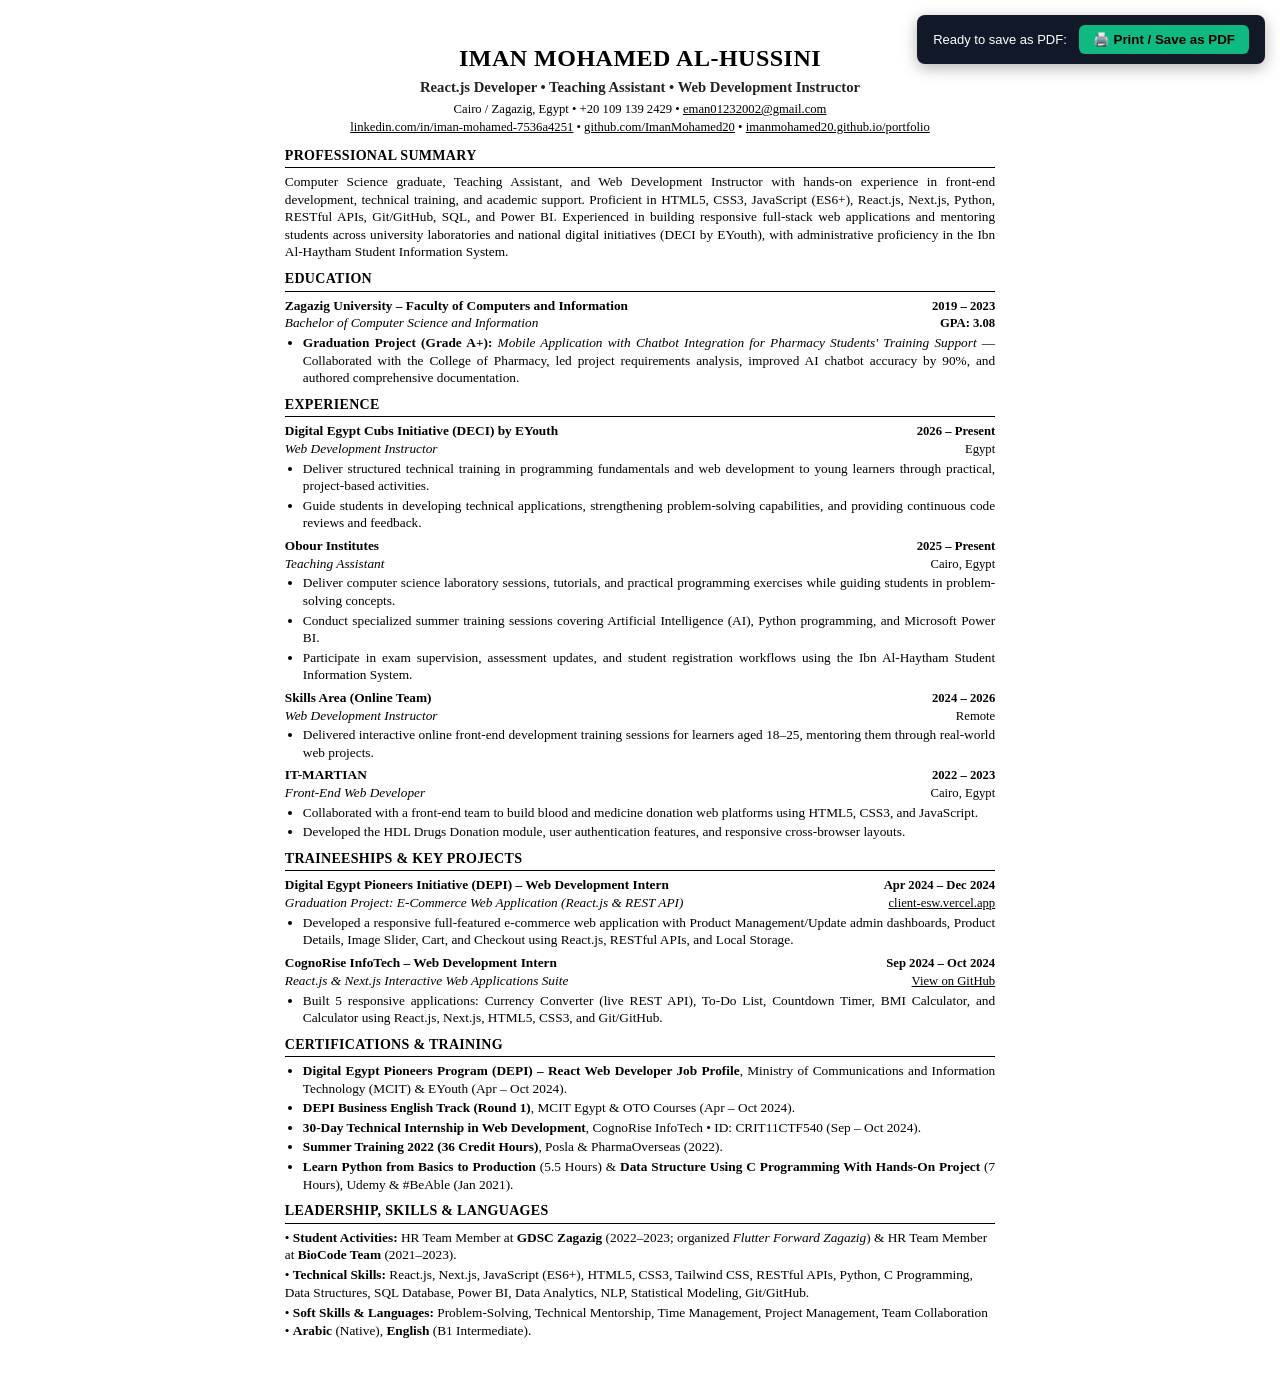
<file: cv.html>
<!DOCTYPE html>
<html lang="en">
<head>
  <meta charset="UTF-8">
  <title>Iman Mohamed Al-Hussini - Resume</title>
  <style>
    @page {
      size: letter;
      margin: 0.45in 0.55in;
    }
    * {
      box-sizing: border-box;
      margin: 0;
      padding: 0;
    }
    body {
      font-family: 'Times New Roman', Times, serif;
      color: #000;
      background: #fff;
      font-size: 10pt;
      line-height: 1.32;
      padding: 0.45in 0.55in;
      max-width: 8.5in;
      margin: 0 auto;
    }
    @media print {
      body {
        padding: 0;
        margin: 0;
      }
      .no-print {
        display: none !important;
      }
    }
    a {
      color: #000;
      text-decoration: underline;
    }
    .header {
      text-align: center;
      margin-bottom: 10px;
    }
    .name {
      font-size: 18pt;
      font-weight: bold;
      letter-spacing: 0.5px;
      margin-bottom: 3px;
      text-transform: uppercase;
    }
    .role-sub {
      font-size: 11pt;
      font-weight: bold;
      color: #222;
      margin-bottom: 4px;
    }
    .contact-info {
      font-size: 9.5pt;
      line-height: 1.4;
    }
    .section-title {
      font-size: 10.5pt;
      font-weight: bold;
      text-transform: uppercase;
      border-bottom: 1px solid #000;
      padding-bottom: 2px;
      margin-top: 9px;
      margin-bottom: 5px;
      letter-spacing: 0.3px;
    }
    .entry-header {
      display: flex;
      justify-content: space-between;
      align-items: baseline;
      font-size: 10pt;
    }
    .entry-title {
      font-weight: bold;
    }
    .entry-subtitle {
      font-style: italic;
    }
    .entry-date, .entry-location {
      font-size: 9.5pt;
    }
    .entry-date {
      font-weight: bold;
    }
    ul {
      margin-left: 18px;
      margin-top: 2px;
      margin-bottom: 5px;
    }
    li {
      margin-bottom: 2px;
      text-align: justify;
    }
    p {
      text-align: justify;
      margin-bottom: 4px;
    }
    .skills-list p {
      margin-bottom: 2.5px;
      text-align: left;
    }
    /* Toolbar for instant print */
    .toolbar {
      position: fixed;
      top: 15px;
      right: 15px;
      background: #111827;
      color: #fff;
      padding: 10px 16px;
      border-radius: 8px;
      box-shadow: 0 4px 15px rgba(0,0,0,0.3);
      display: flex;
      gap: 12px;
      align-items: center;
      font-family: sans-serif;
      font-size: 13px;
      z-index: 1000;
    }
    .toolbar button {
      background: #10b981;
      color: #000;
      font-weight: bold;
      border: none;
      padding: 7px 14px;
      border-radius: 6px;
      cursor: pointer;
    }
    .toolbar button:hover {
      background: #059669;
      color: #fff;
    }
  </style>
</head>
<body>

  <!-- Printable Toolbar Button -->
  <div class="toolbar no-print">
    <span>Ready to save as PDF:</span>
    <button onclick="window.print()">🖨️ Print / Save as PDF</button>
  </div>

  <!-- Header -->
  <header class="header">
    <h1 class="name">IMAN MOHAMED AL-HUSSINI</h1>
    <div class="role-sub">React.js Developer &bull; Teaching Assistant &bull; Web Development Instructor</div>
    <div class="contact-info">
      Cairo / Zagazig, Egypt &bull; +20 109 139 2429 &bull; <a href="mailto:eman01232002@gmail.com">eman01232002@gmail.com</a><br>
      <a href="http://www.linkedin.com/in/iman-mohamed-7536a4251" target="_blank">linkedin.com/in/iman-mohamed-7536a4251</a> &bull; 
      <a href="https://github.com/ImanMohamed20" target="_blank">github.com/ImanMohamed20</a> &bull; 
      <a href="https://imanmohamed20.github.io/portfolio/" target="_blank">imanmohamed20.github.io/portfolio</a>
    </div>
  </header>

  <!-- Professional Summary -->
  <section>
    <h2 class="section-title">PROFESSIONAL SUMMARY</h2>
    <p>
      Computer Science graduate, Teaching Assistant, and Web Development Instructor with hands-on experience in front-end development, technical training, and academic support. Proficient in HTML5, CSS3, JavaScript (ES6+), React.js, Next.js, Python, RESTful APIs, Git/GitHub, SQL, and Power BI. Experienced in building responsive full-stack web applications and mentoring students across university laboratories and national digital initiatives (DECI by EYouth), with administrative proficiency in the Ibn Al-Haytham Student Information System.
    </p>
  </section>

  <!-- Education -->
  <section>
    <h2 class="section-title">EDUCATION</h2>
    <div>
      <div class="entry-header">
        <span class="entry-title">Zagazig University &ndash; Faculty of Computers and Information</span>
        <span class="entry-date">2019 &ndash; 2023</span>
      </div>
      <div class="entry-header">
        <span class="entry-subtitle">Bachelor of Computer Science and Information</span>
        <span class="entry-location"><strong>GPA: 3.08</strong></span>
      </div>
      <ul>
        <li><strong>Graduation Project (Grade A+):</strong> <em>Mobile Application with Chatbot Integration for Pharmacy Students' Training Support</em> &mdash; Collaborated with the College of Pharmacy, led project requirements analysis, improved AI chatbot accuracy by 90%, and authored comprehensive documentation.</li>
      </ul>
    </div>
  </section>

  <!-- Work & Teaching Experience -->
  <section>
    <h2 class="section-title">EXPERIENCE</h2>

    <div>
      <div class="entry-header">
        <span class="entry-title">Digital Egypt Cubs Initiative (DECI) by EYouth</span>
        <span class="entry-date">2026 &ndash; Present</span>
      </div>
      <div class="entry-header">
        <span class="entry-subtitle">Web Development Instructor</span>
        <span class="entry-location">Egypt</span>
      </div>
      <ul>
        <li>Deliver structured technical training in programming fundamentals and web development to young learners through practical, project-based activities.</li>
        <li>Guide students in developing technical applications, strengthening problem-solving capabilities, and providing continuous code reviews and feedback.</li>
      </ul>
    </div>

    <div>
      <div class="entry-header">
        <span class="entry-title">Obour Institutes</span>
        <span class="entry-date">2025 &ndash; Present</span>
      </div>
      <div class="entry-header">
        <span class="entry-subtitle">Teaching Assistant</span>
        <span class="entry-location">Cairo, Egypt</span>
      </div>
      <ul>
        <li>Deliver computer science laboratory sessions, tutorials, and practical programming exercises while guiding students in problem-solving concepts.</li>
        <li>Conduct specialized summer training sessions covering Artificial Intelligence (AI), Python programming, and Microsoft Power BI.</li>
        <li>Participate in exam supervision, assessment updates, and student registration workflows using the Ibn Al-Haytham Student Information System.</li>
      </ul>
    </div>

    <div>
      <div class="entry-header">
        <span class="entry-title">Skills Area (Online Team)</span>
        <span class="entry-date">2024 &ndash; 2026</span>
      </div>
      <div class="entry-header">
        <span class="entry-subtitle">Web Development Instructor</span>
        <span class="entry-location">Remote</span>
      </div>
      <ul>
        <li>Delivered interactive online front-end development training sessions for learners aged 18&ndash;25, mentoring them through real-world web projects.</li>
      </ul>
    </div>

    <div>
      <div class="entry-header">
        <span class="entry-title">IT-MARTIAN</span>
        <span class="entry-date">2022 &ndash; 2023</span>
      </div>
      <div class="entry-header">
        <span class="entry-subtitle">Front-End Web Developer</span>
        <span class="entry-location">Cairo, Egypt</span>
      </div>
      <ul>
        <li>Collaborated with a front-end team to build blood and medicine donation web platforms using HTML5, CSS3, and JavaScript.</li>
        <li>Developed the HDL Drugs Donation module, user authentication features, and responsive cross-browser layouts.</li>
      </ul>
    </div>
  </section>

  <!-- Traineeships & Featured Projects -->
  <section>
    <h2 class="section-title">TRAINEESHIPS &amp; KEY PROJECTS</h2>

    <div>
      <div class="entry-header">
        <span class="entry-title">Digital Egypt Pioneers Initiative (DEPI) &ndash; Web Development Intern</span>
        <span class="entry-date">Apr 2024 &ndash; Dec 2024</span>
      </div>
      <div class="entry-header">
        <span class="entry-subtitle">Graduation Project: E-Commerce Web Application (React.js &amp; REST API)</span>
        <span class="entry-location"><a href="https://client-esw.vercel.app/" target="_blank">client-esw.vercel.app</a></span>
      </div>
      <ul>
        <li>Developed a responsive full-featured e-commerce web application with Product Management/Update admin dashboards, Product Details, Image Slider, Cart, and Checkout using React.js, RESTful APIs, and Local Storage.</li>
      </ul>
    </div>

    <div>
      <div class="entry-header">
        <span class="entry-title">CognoRise InfoTech &ndash; Web Development Intern</span>
        <span class="entry-date">Sep 2024 &ndash; Oct 2024</span>
      </div>
      <div class="entry-header">
        <span class="entry-subtitle">React.js &amp; Next.js Interactive Web Applications Suite</span>
        <span class="entry-location"><a href="https://github.com/ImanMohamed20/CognoRise_Infotech" target="_blank">View on GitHub</a></span>
      </div>
      <ul>
        <li>Built 5 responsive applications: Currency Converter (live REST API), To-Do List, Countdown Timer, BMI Calculator, and Calculator using React.js, Next.js, HTML5, CSS3, and Git/GitHub.</li>
      </ul>
    </div>
  </section>

  <!-- Verified Certifications -->
  <section>
    <h2 class="section-title">CERTIFICATIONS &amp; TRAINING</h2>
    <ul>
      <li><strong>Digital Egypt Pioneers Program (DEPI) &ndash; React Web Developer Job Profile</strong>, Ministry of Communications and Information Technology (MCIT) &amp; EYouth (Apr &ndash; Oct 2024).</li>
      <li><strong>DEPI Business English Track (Round 1)</strong>, MCIT Egypt &amp; OTO Courses (Apr &ndash; Oct 2024).</li>
      <li><strong>30-Day Technical Internship in Web Development</strong>, CognoRise InfoTech &bull; ID: CRIT11CTF540 (Sep &ndash; Oct 2024).</li>
      <li><strong>Summer Training 2022 (36 Credit Hours)</strong>, Posla &amp; PharmaOverseas (2022).</li>
      <li><strong>Learn Python from Basics to Production</strong> (5.5 Hours) &amp; <strong>Data Structure Using C Programming With Hands-On Project</strong> (7 Hours), Udemy &amp; #BeAble (Jan 2021).</li>
    </ul>
  </section>

  <!-- Student Activities & Skills -->
  <section>
    <h2 class="section-title">LEADERSHIP, SKILLS &amp; LANGUAGES</h2>
    <div class="skills-list">
      <p>&bull; <strong>Student Activities:</strong> HR Team Member at <strong>GDSC Zagazig</strong> (2022&ndash;2023; organized <em>Flutter Forward Zagazig</em>) &amp; HR Team Member at <strong>BioCode Team</strong> (2021&ndash;2023).</p>
      <p>&bull; <strong>Technical Skills:</strong> React.js, Next.js, JavaScript (ES6+), HTML5, CSS3, Tailwind CSS, RESTful APIs, Python, C Programming, Data Structures, SQL Database, Power BI, Data Analytics, NLP, Statistical Modeling, Git/GitHub.</p>
      <p>&bull; <strong>Soft Skills &amp; Languages:</strong> Problem-Solving, Technical Mentorship, Time Management, Project Management, Team Collaboration &bull; <strong>Arabic</strong> (Native), <strong>English</strong> (B1 Intermediate).</p>
    </div>
  </section>

</body>
</html>
</file>
